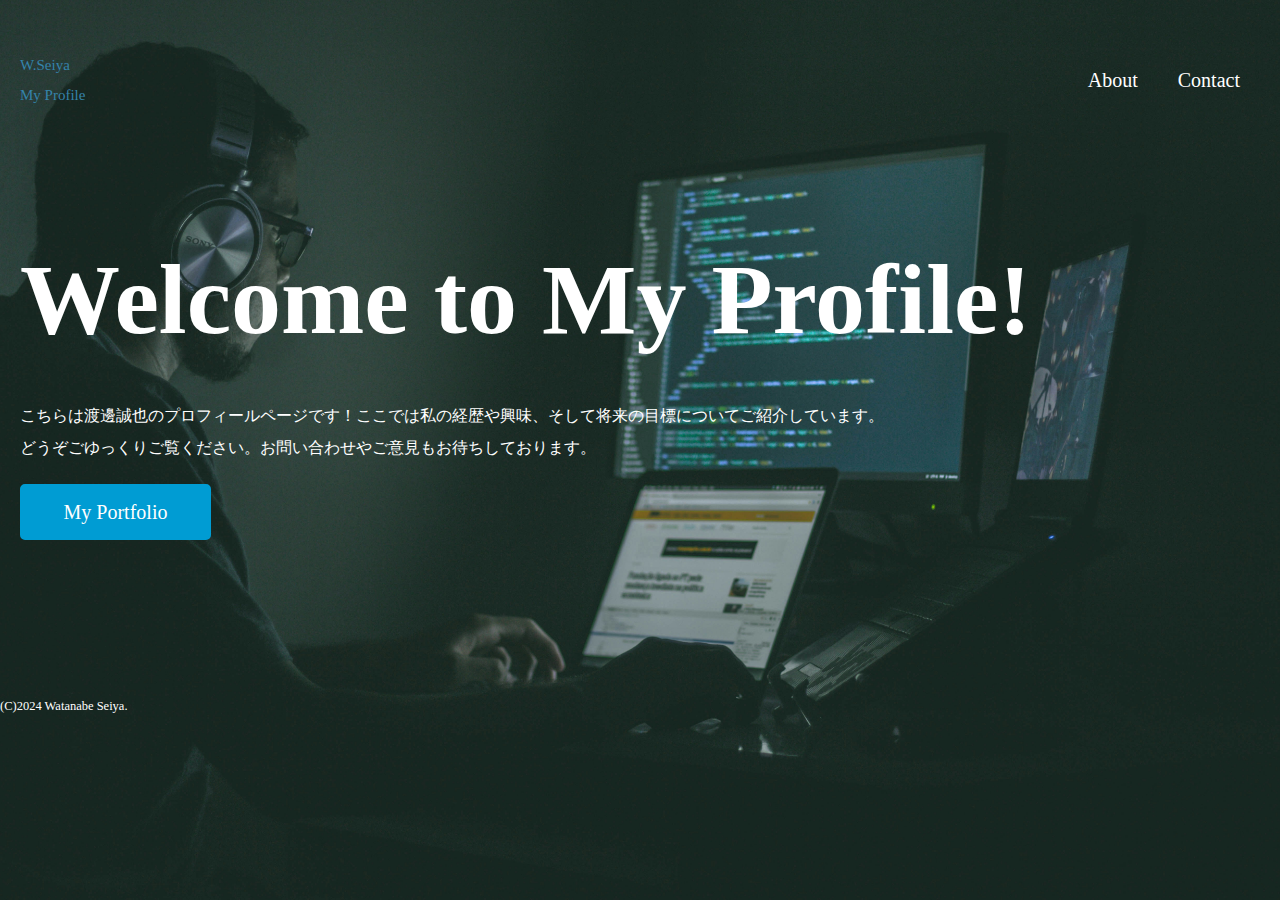
<file: index.html>
<!DOCTYPE html>
<html lang="ja">
<head>
    <meta charset="UTF-8">
    <meta name="viewport" content="width=device-width, initial-scale=1.0">
    <link rel="stylesheet" href="css/index-style.css">
    <title>Seiya-Programer</title>
</head>
<body>
    <header>
        <div class="logo">
            <a href="index.html">W.Seiya<br>My Profile</a>
        </div>
        <nav>
            <ul class="global-nav">
                <li><a href="about.html">About</a></li>
                <li><a href="contact.html">Contact</a></li>
            </ul>
        </nav>
    </header>

    <div class="wrap">
        <div class="content">
            <h1>Welcome to My Profile!</h1>
            <p>こちらは渡邊誠也のプロフィールページです！ここでは私の経歴や興味、そして将来の目標についてご紹介しています。<br>
               どうぞごゆっくりご覧ください。お問い合わせやご意見もお待ちしております。</p>
            <p class="btn"><a href="#">My Portfolio</a></p>
        </div>
    </div>

    <footer>
        <small>(C)2024 Watanabe Seiya.</small>
    </footer>
</body>
</html>
</file>
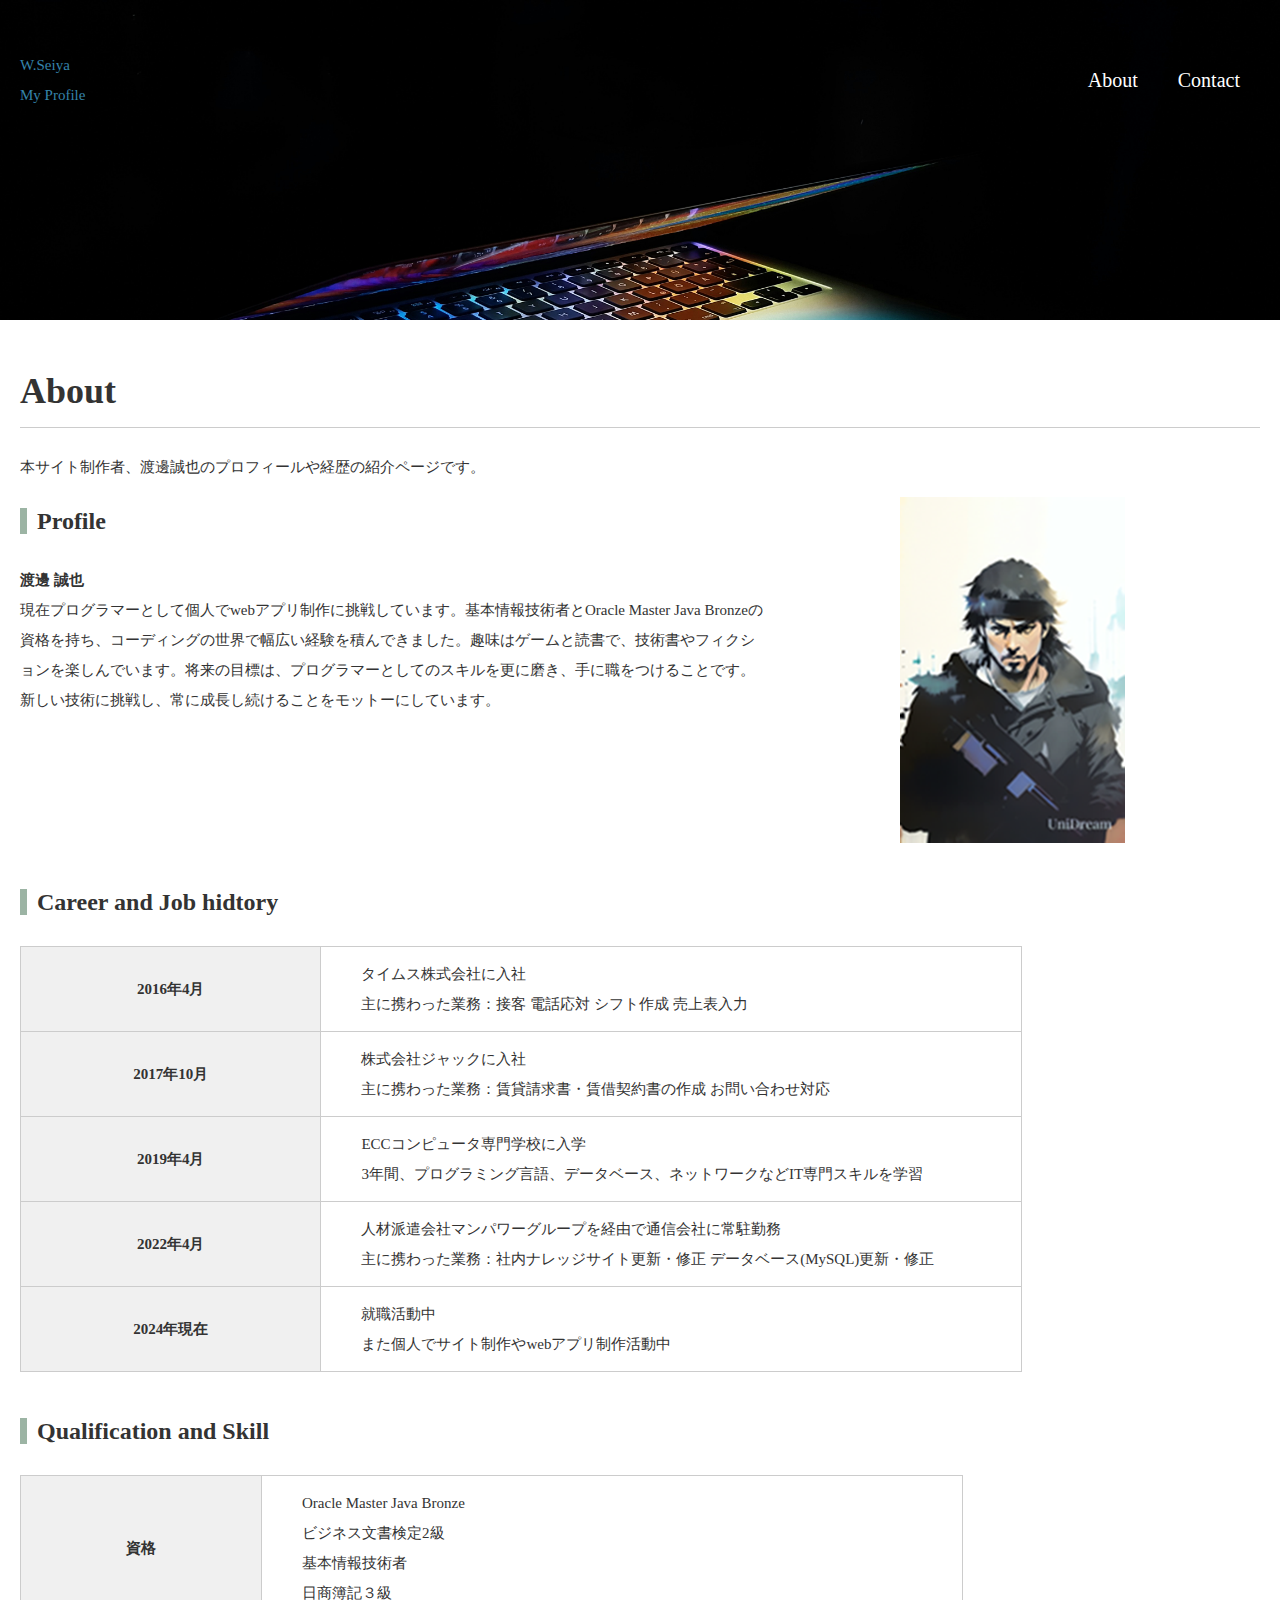
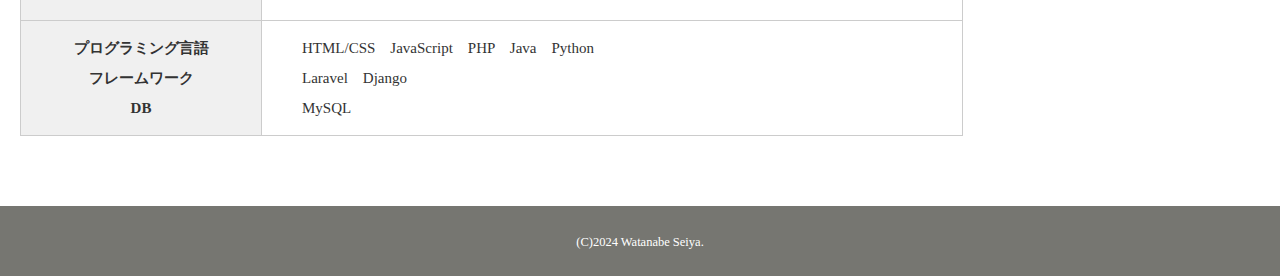
<file: about.html>
<!DOCTYPE html>
<html lang="ja">
<head>
    <meta charset="UTF-8">
    <meta name="viewport" content="width=device-width, initial-scale=1.0">
    <link rel="stylesheet" href="css/about-style.css">
    <title>プロフィール</title>
</head>
<body>
    <header>
        <div class="logo">
            <a href="index.html">W.Seiya<br>My Profile</a>
        </div>
        <nav>
            <ul class="global-nav">
                <li><a href="about.html">About</a></li>
                <li><a href="contact.html">Contact</a></li>
            </ul>
        </nav>
    </header>

    <div class="wrap">
        <div class="content">
            <div class="main-center">
                <h1>About</h1>
                <p>本サイト制作者、渡邊誠也のプロフィールや経歴の紹介ページです。</p>

                <section class="profile clearfix">
                    <div class="profile-txt">
                        <h2 class="icon">Profile</h2>
                        <p>
                            <span>渡邊 誠也</span><br>
                            現在プログラマーとして個人でwebアプリ制作に挑戦しています。基本情報技術者とOracle Master Java Bronzeの資格を持ち、コーディングの世界で幅広い経験を積んできました。趣味はゲームと読書で、技術書やフィクションを楽しんでいます。将来の目標は、プログラマーとしてのスキルを更に磨き、手に職をつけることです。新しい技術に挑戦し、常に成長し続けることをモットーにしています。
                        </p>
                    </div>
                    <div class="profile-image">
                        <img src="img/sample02.png" alt="渡邊誠也プロフィール画像">
                    </div>
                </section>

                <section class="career">
                    <h2 class="icon">Career and Job hidtory</h2>
                    <table>
                        <tr>
                            <th>2016年4月</th>
                            <td>タイムス株式会社に入社<br>主に携わった業務：接客 電話応対 シフト作成 売上表入力</td>
                        </tr>

                        <tr>
                            <th>2017年10月</th>
                            <td>株式会社ジャックに入社<br>主に携わった業務：賃貸請求書・賃借契約書の作成 お問い合わせ対応</td>
                        </tr>

                        <tr>
                            <th>2019年4月</th>
                            <td>ECCコンピュータ専門学校に入学<br>3年間、プログラミング言語、データベース、ネットワークなどIT専門スキルを学習</td>
                        </tr>

                        <tr>
                            <th>2022年4月</th>
                            <td>人材派遣会社マンパワーグループを経由で通信会社に常駐勤務<br>主に携わった業務：社内ナレッジサイト更新・修正 データベース(MySQL)更新・修正</td>
                        </tr>

                        <tr>
                            <th>2024年現在</th>
                            <td>就職活動中<br>また個人でサイト制作やwebアプリ制作活動中</td>
                        </tr>
                    </table>
                </section>

                <section class="qualification">
                    <h2 class="icon">Qualification and Skill</h2>
                    <table>
                        <tr>
                            <th>資格</th>
                            <td>Oracle Master Java Bronze<br>
                                ビジネス文書検定2級<br>
                                基本情報技術者<br>
                                日商簿記３級<br>
                            </td>
                        </tr>

                        <tr>
                            <th>プログラミング言語<br>フレームワーク<br>DB</th>
                            <td>
                                HTML/CSS　JavaScript　PHP　Java　Python<br>
                                Laravel　Django<br>
                                MySQL
                            </td>
                        </tr>
                    </table>
                </section>
            </div>
        </div>
    </div>

    <footer>
        <small>(C)2024 Watanabe Seiya.</small>
    </footer>
</body>
</html>
</file>
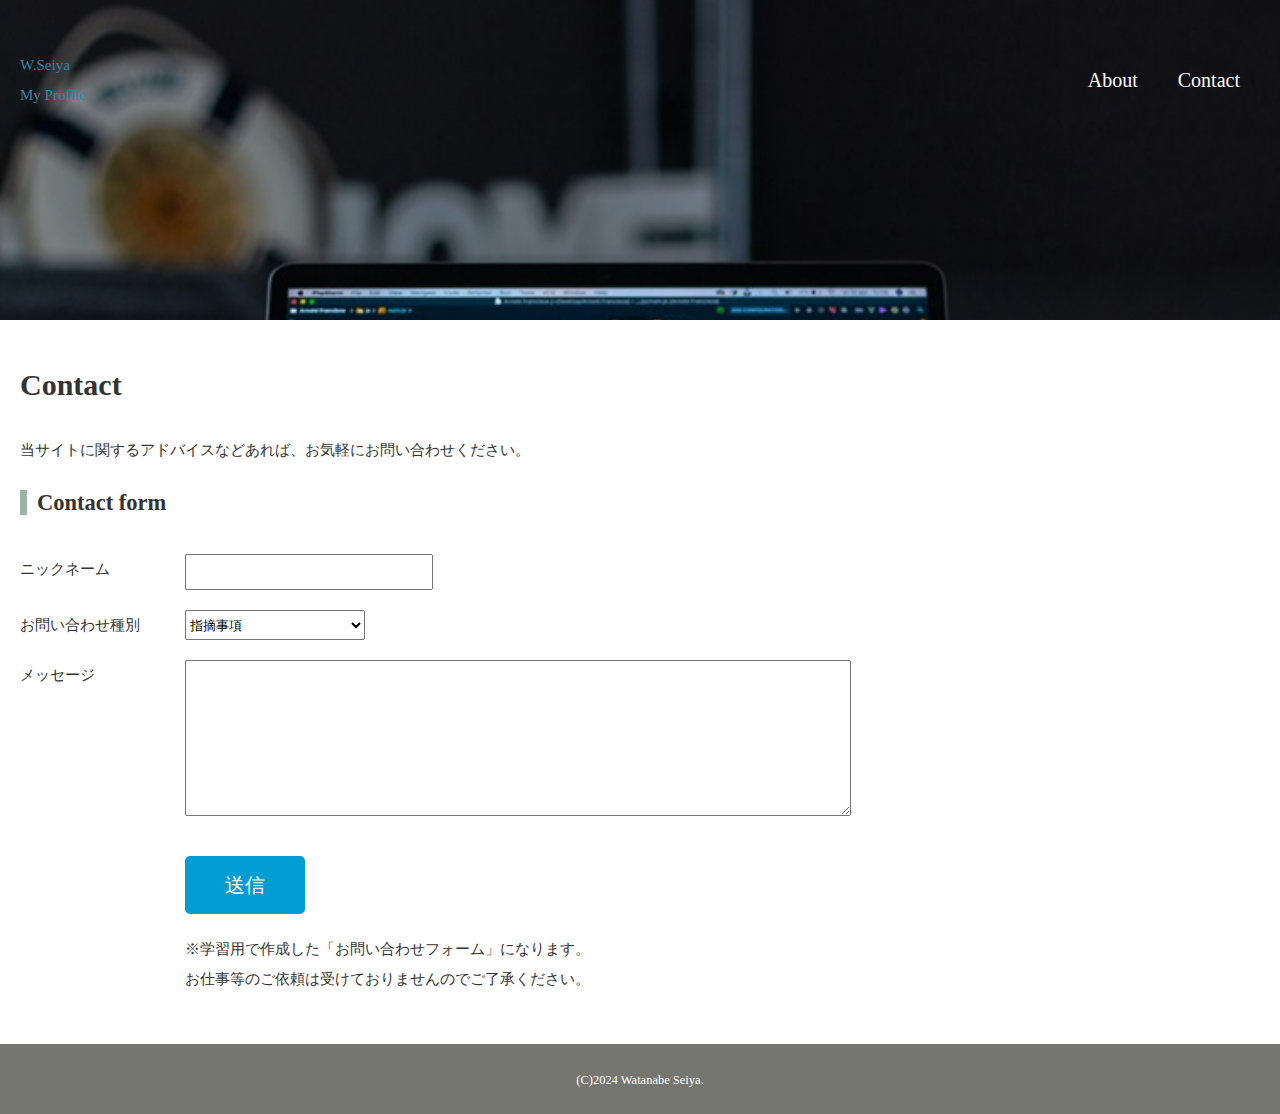
<file: contact.html>
<!DOCTYPE html>
<html lang="ja">
<head>
    <meta charset="UTF-8">
    <meta name="viewport" content="width=device-width, initial-scale=1.0">
    <link rel="stylesheet" href="css/contact-style.css">
    <link rel="stylesheet" href="css/all.min.css">
    <title>お問い合わせフォーム</title>
</head>
<body>
    <header>
        <div class="logo">
            <a href="index.html">W.Seiya<br>My Profile</a>
        </div>
        <nav>
            <ul class="global-nav">
                <li><a href="about.html">About</a></li>
                <li><a href="contact.html">Contact</a></li>
            </ul>
        </nav>
    </header>

    <div class="wrap">
        <div class="content">
            <div class="main-center">
                <h1>Contact</h1>
                <p>当サイトに関するアドバイスなどあれば、お気軽にお問い合わせください。</p>

                <!-- <section class="access clearfix">
                    <h2 class="icon">Access</h2>
                    <table>
                        <tr>
                            <th>所在地住所</th>
                            <td>〒123-4567<br>大阪府大阪市港区三先〇-△-◆</td>
                        </tr>
                        <tr>
                            <th>電話番号</th>
                            <td>0120-12-3456</td>
                        </tr>
                        <tr>
                            <th>電車でのアクセス</th>
                            <td>朝潮橋駅より徒歩10分</td>
                        </tr>
                    </table>
                    <iframe src="https://www.google.com/maps/embed?pb=!1m18!1m12!1m3!1d3281.868273678362!2d135.45183757407543!3d34.658029485504066!2m3!1f0!2f0!3f0!3m2!1i1024!2i768!4f13.1!3m3!1m2!1s0x6000e7ccd2982423%3A0x897b85ee3adb3c63!2z44Oq44OQ44O844Ks44O844OH44Oz44G_44Gq44Go6YCa44KK!5e0!3m2!1sja!2sjp!4v1709098537031!5m2!1sja!2sjp" width="460" height="220" style="border:0;" allowfullscreen="" loading="lazy" referrerpolicy="no-referrer-when-downgrade"></iframe>
                </section> -->

                <section>
                    <h2 class="icon">Contact form</h2>
                    <div class="form">
                        <form action="https://ssgform.com/s/KzBpDMtFzy74" method="post">
                            <dl>
                                <dt><span class="required">ニックネーム</span></dt>
                                <dd><input type="text" name="name" class="name" required></dd>
                                <!-- <dt><span class="required">メールアドレス</span></dt>
                                <dd><input type="email" name="email" class="email" required></dd>
                                <dt>お電話番号</dt>
                                <dd><input type="tel" name="tel" class="tel"></dd> -->
                                <dt>お問い合わせ種別</dt>
                                <dd>
                                    <select name="type" class="type">
                                        <!-- <option value="〇〇のご依頼">〇〇のご依頼</option>
                                        <option value="△△のご依頼">△△のご依頼</option> -->
                                        <!-- <option value="質問事項">質問事項</option> -->
                                        <option value="指摘事項">指摘事項</option>
                                        <option value="その他お問い合わせ">その他ご要望</option>
                                    </select>
                                </dd>
                                <!-- <dt>ご希望のご連絡方法</dt>
                                <dd>
                                    <input type="radio" name="contact" value="Eメール">Eメール
                                    <input type="radio" name="contact" value="お電話">お電話
                                </dd> -->
                                <dt>メッセージ</dt>
                                <dd><textarea name="message" class="message"></textarea></dd>
                            </dl>
                            <button type="submit" class="btn">送信</button>
                        </form>

                        <div class="attention">
                            <p>※学習用で作成した「お問い合わせフォーム」になります。<br>お仕事等のご依頼は受けておりませんのでご了承ください。</p>
                        </div>
                    </div>
                </section>
            </div>
        </div>
    </div>

    <footer>
        <small>(C)2024 Watanabe Seiya.</small>
    </footer>
</body>
</html>
</file>
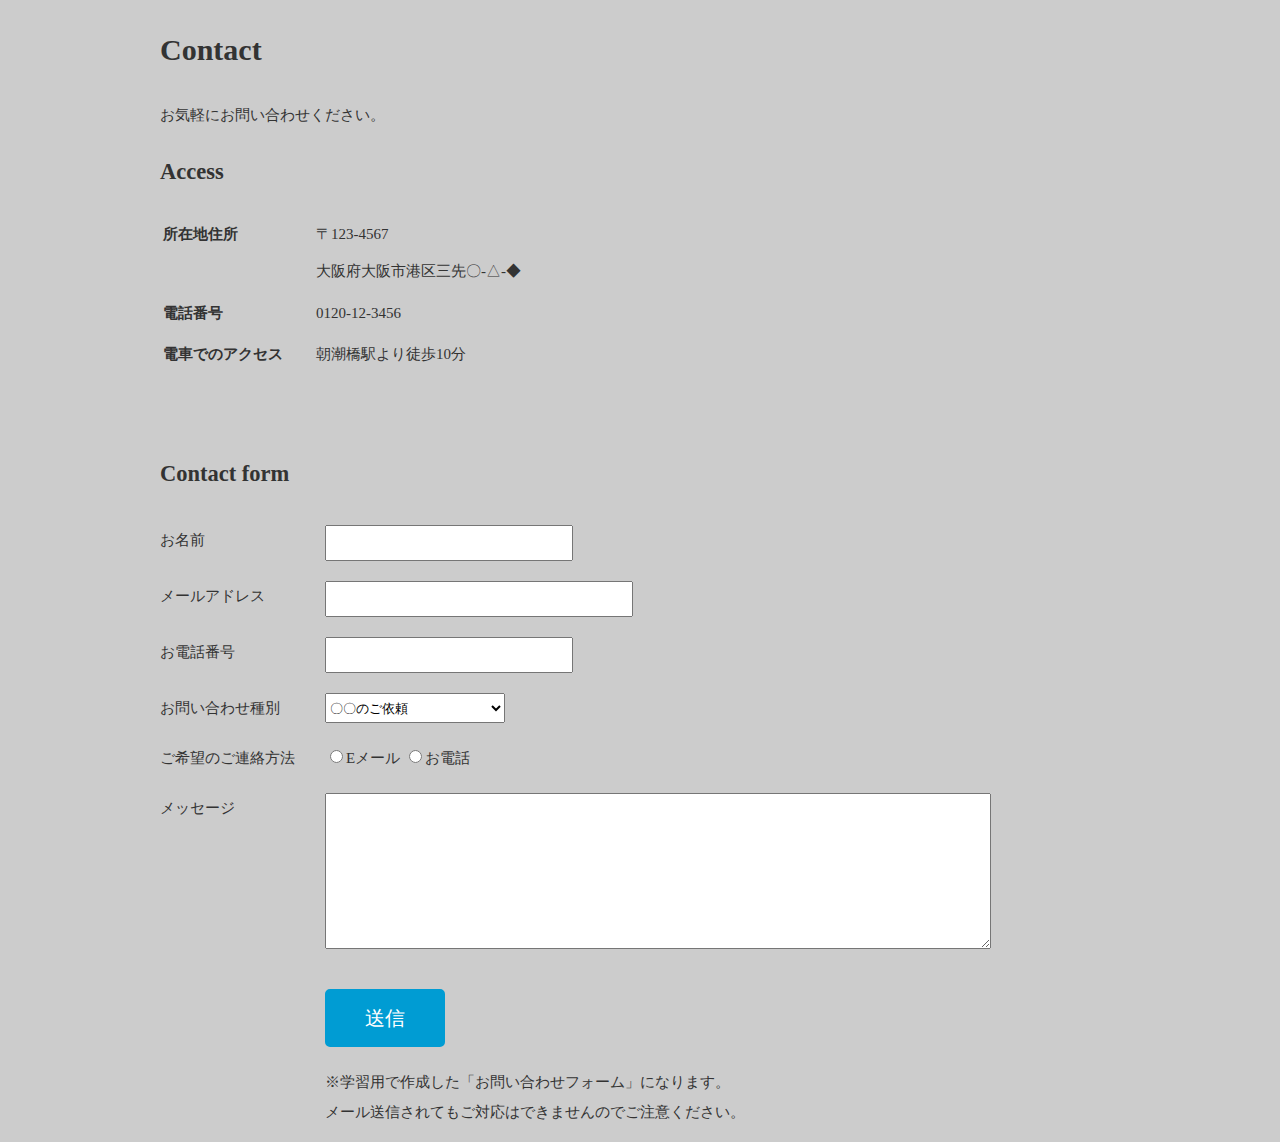
<file: inquiry.html>
<!DOCTYPE html>
<html lang="ja">
<head>
    <meta charset="UTF-8">
    <meta name="viewport" content="width=device-width, initial-scale=1.0">
    <link rel="stylesheet" href="css/inquiry-style.css">
    <title>お問い合わせフォーム</title>
</head>
<body>
    <header>

    </header>

    <div class="wrap">
        <div class="content">
            <div class="main-center">
                <h1>Contact</h1>
                <p>お気軽にお問い合わせください。</p>

                <section class="access clearfix">
                    <h2 class="icon">Access</h2>
                    <table>
                        <tr>
                            <th>所在地住所</th>
                            <td>〒123-4567<br>大阪府大阪市港区三先〇-△-◆</td>
                        </tr>
                        <tr>
                            <th>電話番号</th>
                            <td>0120-12-3456</td>
                        </tr>
                        <tr>
                            <th>電車でのアクセス</th>
                            <td>朝潮橋駅より徒歩10分</td>
                        </tr>
                    </table>
                    <iframe src="https://www.google.com/maps/embed?pb=!1m18!1m12!1m3!1d3281.868273678362!2d135.45183757407543!3d34.658029485504066!2m3!1f0!2f0!3f0!3m2!1i1024!2i768!4f13.1!3m3!1m2!1s0x6000e7ccd2982423%3A0x897b85ee3adb3c63!2z44Oq44OQ44O844Ks44O844OH44Oz44G_44Gq44Go6YCa44KK!5e0!3m2!1sja!2sjp!4v1709098537031!5m2!1sja!2sjp" width="460" height="220" style="border:0;" allowfullscreen="" loading="lazy" referrerpolicy="no-referrer-when-downgrade"></iframe>
                </section>

                <section>
                    <h2 class="icon">Contact form</h2>
                    <div class="form">
                        <form action="https://ssgform.com/s/KzBpDMtFzy74" method="post">
                            <dl>
                                <dt><span class="required">お名前</span></dt>
                                <dd><input type="text" name="name" class="name" required></dd>
                                <dt><span class="required">メールアドレス</span></dt>
                                <dd><input type="email" name="email" class="email" required></dd>
                                <dt>お電話番号</dt>
                                <dd><input type="tel" name="tel" class="tel"></dd>
                                <dt>お問い合わせ種別</dt>
                                <dd>
                                    <select name="type" class="type">
                                        <option value="〇〇のご依頼">〇〇のご依頼</option>
                                        <option value="△△のご依頼">△△のご依頼</option>
                                        <option value="その他お問い合わせ">その他お問い合わせ</option>
                                    </select>
                                </dd>
                                <dt>ご希望のご連絡方法</dt>
                                <dd>
                                    <input type="radio" name="contact" value="Eメール">Eメール
                                    <input type="radio" name="contact" value="お電話">お電話
                                </dd>
                                <dt>メッセージ</dt>
                                <dd><textarea name="message" class="message"></textarea></dd>
                            </dl>
                            <button type="submit" class="btn">送信</button>
                        </form>

                        <div class="attention">
                            <p>※学習用で作成した「お問い合わせフォーム」になります。<br>メール送信されてもご対応はできませんのでご注意ください。</p>
                        </div>
                    </div>
                </section>
            </div>
        </div>
    </div>
</body>
</html>
</file>
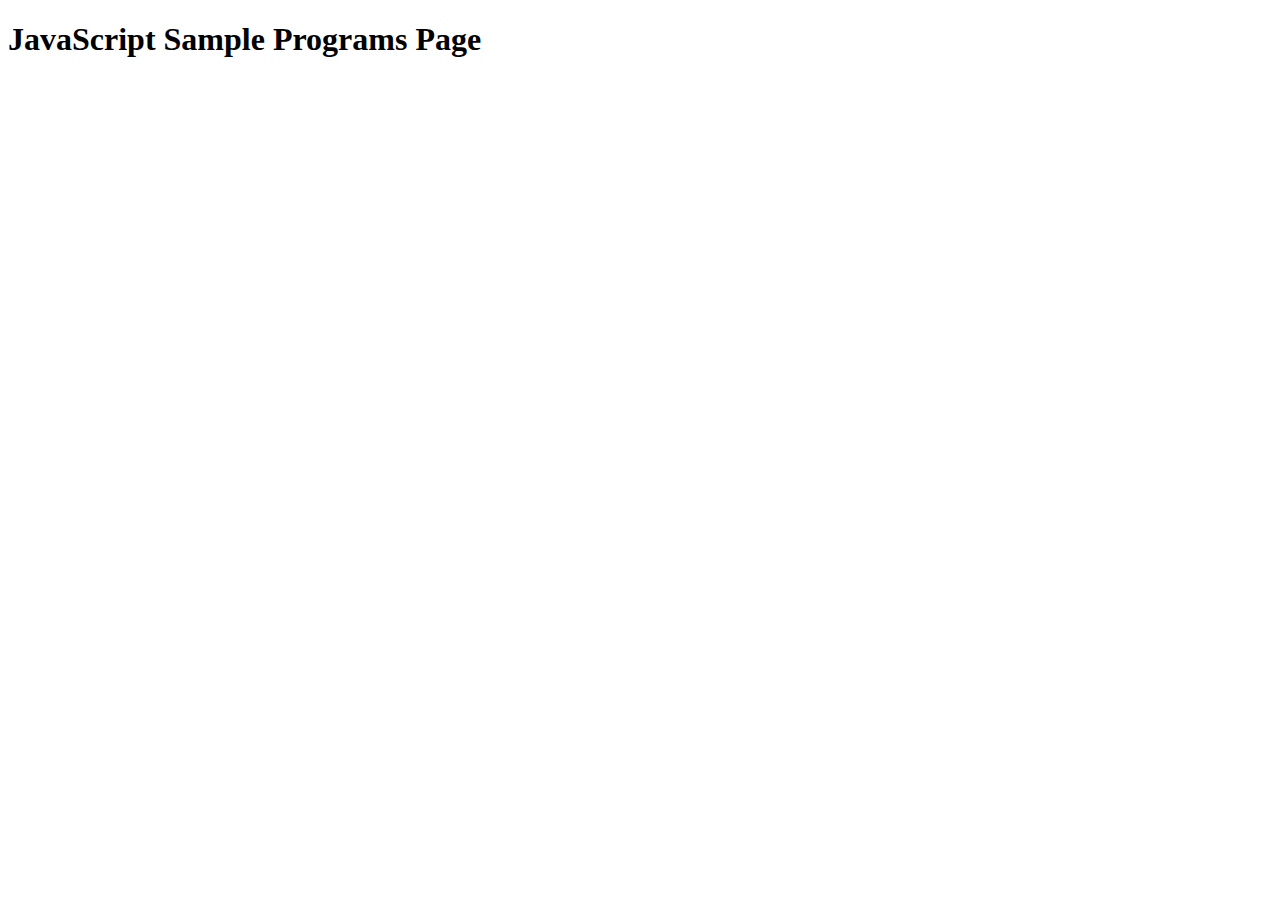
<file: javascript_page.html>
<!DOCTYPE html>
<html lang="ja">
<head>
    <meta charset="UTF-8">
    <meta name="viewport" content="width=device-width, initial-scale=1.0">
    <title>Document</title>
</head>
<body>
    <h1>JavaScript Sample Programs Page</h1>
</body>
</html>
</file>
<file: css/index-style.css>
@charset "UTF-8";
body{
    margin: 0;
    padding: 0;
    background-color: #cccccc;
    color: #333333;
    font-size: 15px;
    line-height: 2;
    background-image: url(../img/sample01.jpg);
    background-repeat: no-repeat;
    background-position: center center;
    background-attachment: fixed;
    background-size: cover;
}

p,h1,h2,h3,h4,h5{
    margin-top: 0;
}

img{
    vertical-align: bottom;
}

ul{
    margin: 0;
    padding: 0;
}

a{
    color: #3583aa;
    text-decoration: none;
}

a:visited{
    color: #788d98;
    text-decoration: underline;
}

header{
    width: 100%;
    height: 100px;
    margin: 0 auto;
}

.logo{
    color: white;
    float: left;
    margin-top: 50px;
    margin-left: 20px;
}

.global-nav{
    float: right;
    margin-top: 60px;
    margin-right: 20px;
}

.global-nav li{
    float: left;
    margin: 0 20px;
    font-size: 20px;
    list-style: none;
}

.global-nav li a{
    color: #ffffff;
}

.global-nav li a:hover{
    border-bottom: 2px solid #ffffff;
    padding-bottom: 3px;
    text-decoration: none;
}

.wrap{
    clear: both;
    margin: 0 20px;
}

.content{
    width: 100%;
    margin: 150px auto 0 auto;
}

h1{
    font-size: 100px;
    line-height: 1;
    color: #ffffff;
    font-family: 'Bitter', serif;
    margin-bottom: 50px;
}

p{
    font-size: 16px;
    color: #ffffff;
}

.btn a{
    background-color: #009cd3;
    color: #ffffff;
    font-size: 20px;
    font-family: 'Bitter', serif;
    width: 185px;
    display: block;
    text-align: center;
    line-height: 50px;
    margin-top: 20px;
    border-radius: 5px;
    border: 3px solid #009cd3;
}

.btn a:hover{
    text-decoration: none;
    background-color: #ffffff;
    color: #009cd3;
}

.clearfix:after{
    content: "";
    display: block;
    clear: both;
}

footer{
    color: white;
    width: 100%;
    text-align: left;
    margin: 150px auto 0 auto;
}
</file>
<file: css/about-style.css>
@charset "UTF-8";

body{
    margin: 0;
    padding: 0;
    background-color: #cccccc;
    color: #333333;
    font-size: 15px;
    line-height: 2;
     background-image: url(../img/sample03.jpg);
    background-repeat: no-repeat;
    background-position: center top;
    background-attachment: fixed;
    background-size: 100% auto; 
} 

p,h1,h2,h3,h4,h5{
    margin-top: 0;
}

img{
    vertical-align: bottom;
}

ul{
    margin: 0;
    padding: 0;
}

a{
    color: #3583aa;
    text-decoration: none;
}

a:visited{
    color: #788d98;
    text-decoration: underline;
}

header{
    height: 100px;
    margin: 0 20px;
}

.logo{
    color: white;
    float: left;
    margin-top: 50px;
}

.global-nav{
    float: right;
    margin-top: 60px;
}

.global-nav li{
    float: left;
    margin: 0 20px;
    font-size: 20px;
    list-style: none;
}

.global-nav li a{
    color: #ffffff;
}

.global-nav li a:hover{
    border-bottom: 2px solid #ffffff;
    padding-bottom: 3px;
    text-decoration: none;
}

.content{
    width: 100%;
    margin: 0 auto;
}

.wrap{
    clear: both;
    background-color: #ffffff;
    margin-top: 220px;
    padding: 35px 20px;
}

.main-center{
    width: 100%;
    margin: 0 auto;
}

h1{
    font-family: 'Bitter', serif;
    font-size: 36px;
    border-bottom: 1px solid #cccccc;
}

h2{
    font-family: 'Bitter', serif;
    font-size: 24px;
}

.icon:before{
    content: "";
    padding-right: 10px;
    border-left: 7px solid #9cb4a4;
}

.profile-txt{
    width: 60%;
    float: left;
}

.profile-txt span{
    font-weight: bold;
}

.profile-image{
    width: 40%;
    text-align: center;
    float: right;
}

.clearfix:after{
    content: "";
    display: block;
    clear: both;
}

section{
    margin-bottom: 35px;
}

.career th{
    width: 30%;
    background-color: #f0f0f0;
    padding: 12px 0;
    border: 1px solid #cccccc;
}

.career td{
    width: 660px;
    padding: 12px 0 12px 40px;
    border: 1px solid #cccccc;
}

.qualification th{
    width: 240px;
    background-color: #f0f0f0;
    padding: 12px 0;
    border: 1px solid #cccccc;
}

.qualification td{
    width: 660px;
    padding: 12px 0 12px 40px;
    border: 1px solid #cccccc;
}

table{
    border-spacing: 0;
    border-collapse: collapse;
}

footer{
    text-align: center;
    color: #ffffff;
    padding: 20px 0;
    background-color: #767671;
}
</file>
<file: css/contact-style.css>
@charset "UTF-8";
body{
    margin: 0;
    padding: 0;
    background-color: #cccccc;
    color: #333333;
    font-size: 15px;
    line-height: 2;
    background-image: url(../img/sample02.jpg);
    background-repeat: no-repeat;
    background-position: center center;
    background-attachment: fixed;
    background-size: cover;
}

p,h1,h2,h3,h4,h5{
    margin-top: 0;
}

img{
    vertical-align: bottom;
}

ul{
    margin: 0;
    padding: 0;
}

a{
    color: #3583aa;
    text-decoration: none;
}

a:visited{
    color: #788d98;
    text-decoration: underline;
}

header{
    width: 100%;
    height: 100px;
    margin: 0 auto;
}

.logo{
    color: white;
    float: left;
    margin-top: 50px;
    margin-left: 20px;
}

.global-nav{
    float: right;
    margin-top: 60px;
    margin-right: 20px;
}

.global-nav li{
    float: left;
    margin: 0 20px;
    font-size: 20px;
    list-style: none;
}

.global-nav li a{
    color: #ffffff;
}

.global-nav li a:hover{
    border-bottom: 2px solid #ffffff;
    padding-bottom: 3px;
    text-decoration: none;
}

.wrap{
    clear: both;
    background-color: #ffffff;
    margin-top: 220px;
    padding: 35px 20px;
}

.content{
    width: 100%;
    margin: 0 auto;
}

.icon:before{
    content: "";
    padding-right: 10px;
    border-left: 7px solid #9cb4a4;
}

.access table{
    float: left;
}

.access th,
.access td{
    text-align: left;
    vertical-align: top;
    line-height: 2.5;
}

.access td{
    padding-left: 30px;
}

.access iframe{
    width: 460px;
    float: right;
}

.access .form{
    background-color: #eaeaea;
    padding: 30px 50px;
}

.form dl dt{
    width: 165px;
    padding: 10px 0;
    float: left;
    clear: both;
}

.form dl dd{
    padding: 10px 0;
}

.form .name{
    width: 240px;
    height: 30px;
}

.form .email{
    width: 300px;
    height: 30px;
}

.form .tel{
    width: 240px;
    height: 30px;
}

.form .type{
    width: 180px;
    height: 30px;
}

.form .message{
    width: 660px;
    height: 150px;
}

.form button{
    background-color: #009cd3;
    color: #ffffff;
    font-size: 20px;
    font-family: 'Bitter', serif;
    width: 120px;
    display: block;
    text-align: center;
    line-height: 50px;
    margin-top: 20px;
    border-radius: 5px;
    border: 3px solid #009cd3;
    margin-left: 165px;
}

.form button:hover{
    background-color: #ffffff;
    color: #009cd3;
    cursor: pointer;
}

.form .attention{
    margin: 20px 0 0 165px;
}

.clearfix:after{
    content: "";
    display: block;
    clear: both;
}

footer{
    text-align: center;
    color: #ffffff;
    padding: 20px 0;
    background-color: #767671;
}
</file>
<file: css/inquiry-style.css>
@charset "UTF-8";
body{
    margin: 0;
    padding: 0;
    background-color: #cccccc;
    color: #333333;
    font-size: 15px;
    line-height: 2;
}

header{
    width: 960px;
    margin: 0 auto;

}

.wrap{
    clear: both;
}

.content{
    width: 960px;
    margin: 0 auto;
}

.access table{
    float: left;
}

.access th,
.access td{
    text-align: left;
    vertical-align: top;
    line-height: 2.5;
}

.access td{
    padding-left: 30px;
}

.access iframe{
    width: 460px;
    float: right;
}

.access .form{
    background-color: #eaeaea;
    padding: 30px 50px;
}

.form dl dt{
    width: 165px;
    padding: 10px 0;
    float: left;
    clear: both;
}

.form dl dd{
    padding: 10px 0;
}

.form .name{
    width: 240px;
    height: 30px;
}

.form .email{
    width: 300px;
    height: 30px;
}

.form .tel{
    width: 240px;
    height: 30px;
}

.form .type{
    width: 180px;
    height: 30px;
}

.form .message{
    width: 660px;
    height: 150px;
}

.form button{
    background-color: #009cd3;
    color: #ffffff;
    font-size: 20px;
    font-family: 'Bitter', serif;
    width: 120px;
    display: block;
    text-align: center;
    line-height: 50px;
    margin-top: 20px;
    border-radius: 5px;
    border: 3px solid #009cd3;
    margin-left: 165px;
}

.form button:hover{
    background-color: #ffffff;
    color: #009cd3;
    cursor: pointer;
}

.form .attention{
    margin: 20px 0 0 165px;
}

.clearfix:after{
    content: "";
    display: block;
    clear: both;
}
</file>
